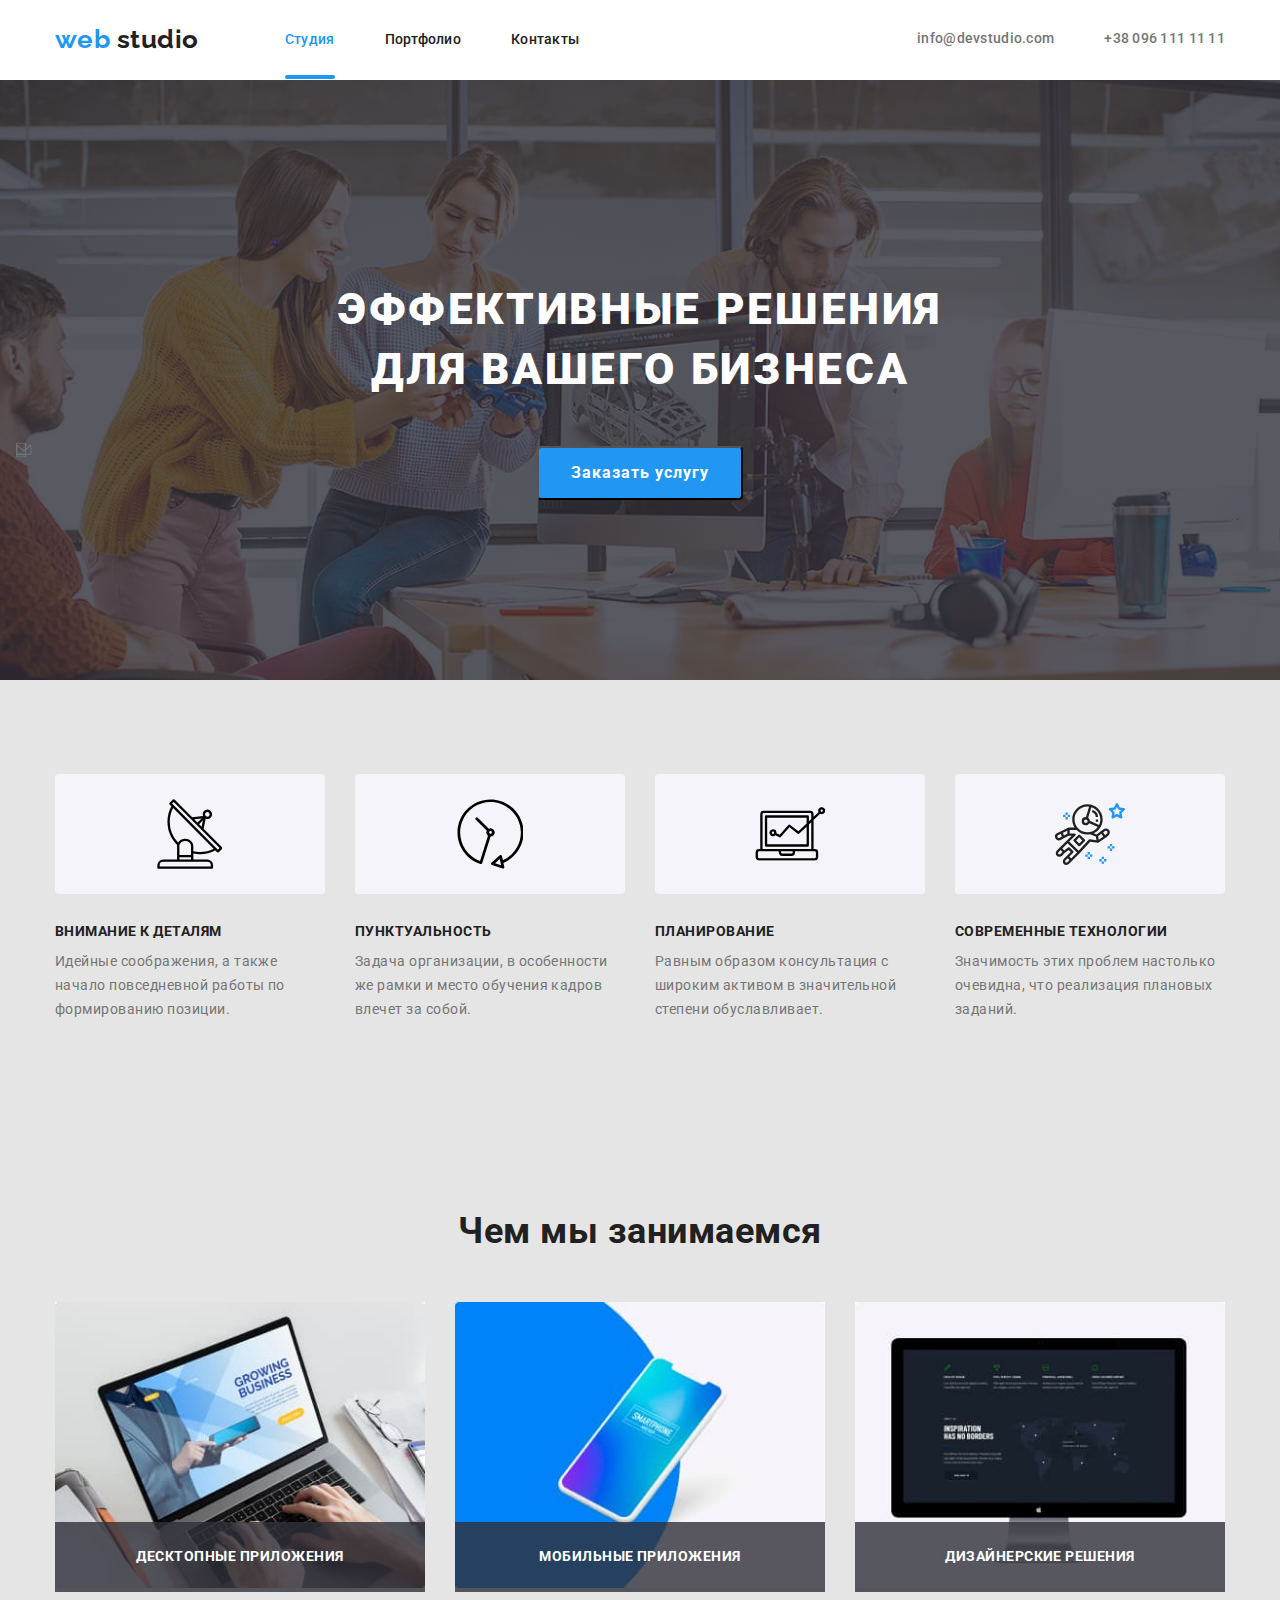
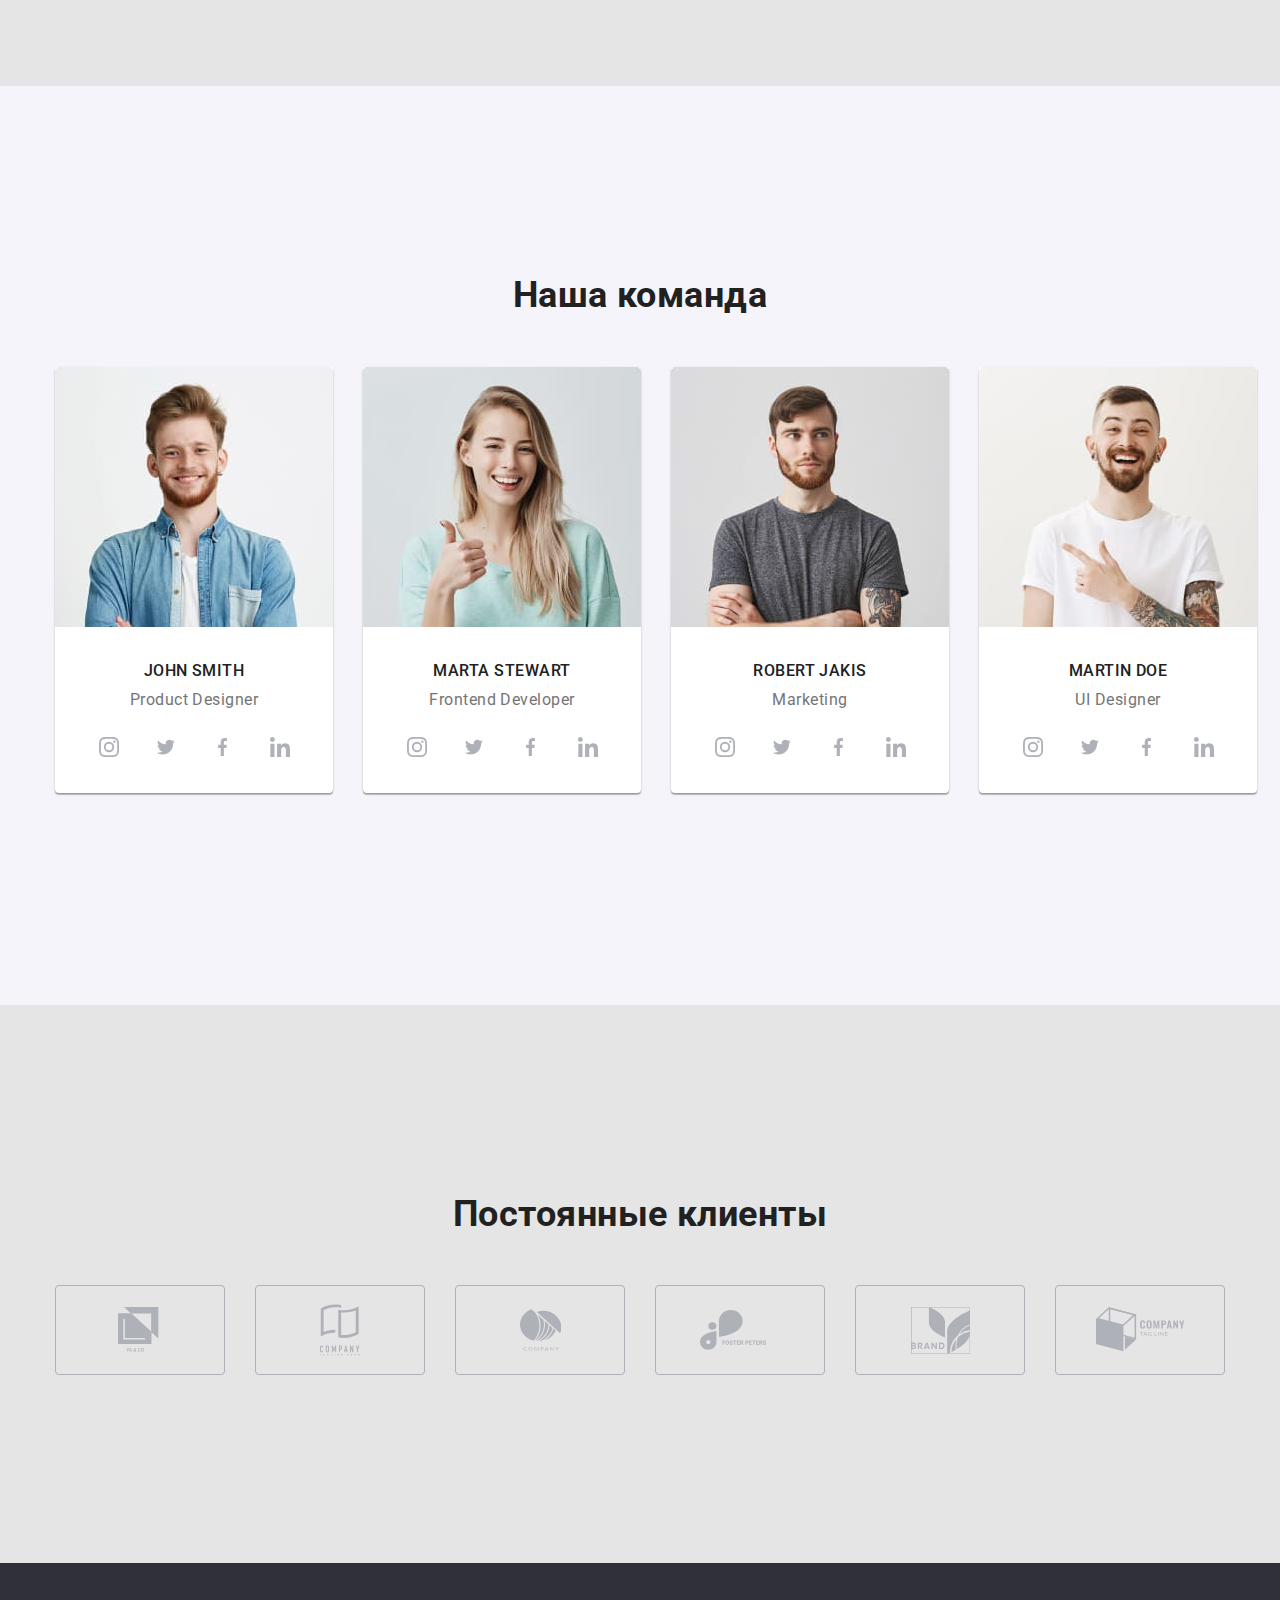
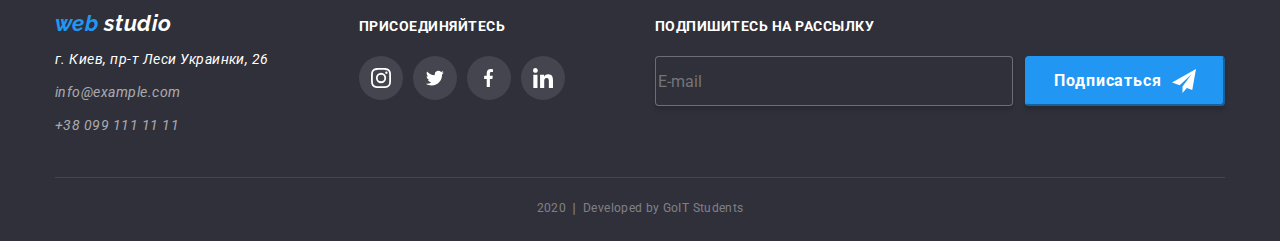
<file: index.html>
<!DOCTYPE html>
<html lang="ru">
  <head>
    <meta charset="UTF-8" />
    <meta name="viewport" content="width=device-width, initial-scale=1.0" />
    <title>Document</title>
    <link
      href="https://fonts.googleapis.com/css2?family=Raleway:wght@700&family=Roboto:wght@400;500;700;900&display=swap"
      rel="stylesheet"
    />
    <link
      rel="stylesheet"
      href="https://cdnjs.cloudflare.com/ajax/libs/modern-normalize/0.6.0/modern-normalize.min.css"
    />
    <link rel="stylesheet" href="./css/styles.css" />
  </head>
  <body>
    <header class="page-header">
      <div class="container header-main">
        <a class="logo-nav" href="/">
          <span class="logo-left logo">web</span>
          <span class="logo-riht logo">studio</span></a
        >
        <nav>
          <ul class="header-listf list">
            <li class="item">
              
                <a class="link-navf current" href="./index.html">Студия</a>
              
            
            </li>
            <li class="item">
              <a class="link-navf" href="./portfolio.html">Портфолио</a>
            </li>
            <li class="item"><a class="link-navf" href="">Контакты</a></li>
          </ul>
        </nav>

        <ul class="header-lists list">
          <li class="item">
            <span class="HHH">
              <a class="link-navs" href="">
                <svg class="icon" width="16px" height="11.2px">
                  <use href="./images/symbol-defs1.svg#icon-envelope"></use>
                </svg>
                info@devstudio.com
              </a>
            </span>
          </li>
          <li class="item">
            <span class="HHH"
              ><a class="link-navs" href="">
                <svg class="icon" width="10px" height="14.94px">
                  <use href="./images/symbol-defs1.svg#icon-smartphone"></use>
                </svg>
                +38 096 111 11 11
              </a></span
            >
          </li>
        </ul>
      </div>
    </header>

    <main>
      <section class="hero">
        <h1 class="hero-title">
          эффективные решения<br />
          для вашего бизнеса
        </h1>
        
<button class="hero-button" data-modal-open>Заказать услугу</button>
        
      </section>

      <section class="section">
        <div class="container">
          <h2 class="section-title hidden">Преимущества</h2>
          <ul class="list advantages">
            <li class="item">
              <div class="img-small">
                <svg width="65.32px" height="70px">
                  <use href="./images/symbol-defs1.svg#icon-antena"></use>
                </svg>
              </div>
              <h3 class="section-titles">Внимание к деталям</h3>
              <p class="section-text">
                Идейные соображения, а также начало повседневной работы по
                формированию позиции.
              </p>
            </li>

            <li class="item">
              <div class="img-small">
                <svg width="66.96px" height="70px">
                  <use href="./images/symbol-defs1.svg#icon-clock"></use>
                </svg>
              </div>
              <h3 class="section-titles">Пунктуальность</h3>
              <p class="section-text">
                Задача организации, в особенности же рамки и место обучения
                кадров влечет за собой.
              </p>
            </li>
            <li class="item">
              <div class="img-small">
                <svg width="70px" height="53.69px">
                  <use href="./images/symbol-defs1.svg#icon-comp"></use>
                </svg>
              </div>
              <h3 class="section-titles">Планирование</h3>
              <p class="section-text">
                Равным образом консультация с широким активом в значительной
                степени обуславливает.
              </p>
            </li>
            <li class="item">
              <div class="img-small">
                <svg width="70px" height="70px">
                  <use href="./images/symbol-defs1.svg#icon-astronaut"></use>
                </svg>
              </div>
              <h3 class="section-titles">Современные технологии</h3>
              <p class="section-text">
                Значимость этих проблем настолько очевидна, что реализация
                плановых заданий.
              </p>
            </li>
          </ul>
        </div>
      </section>

      <section class="section">
        <div class="container">
          <h2 class="section-title">Чем мы занимаемся</h2>
          <ul class="list work">
            <li class="item">
              <div class="do">
                <img src="./images/laptop.jpg" alt="" width="370" />
                <a class="link" href="">
                  Десктопные приложения
                </a>
              </div>
            </li>
            <li class="item">
              <div class="do">
                <img src="./images/mobile.jpg" alt="" width="370" />

                <a class="link" href="">Мобильные приложения</a>
              </div>
            </li>
            <li class="item">
              <div class="do">
                <img src="./images/monitor.jpg" alt="" width="370" />
                <a class="link" href="">Дизайнерские решения</a>
              <div >

              </div>
              
            </li>
          </ul>
        </div>
      </section>

      <section class="section comand">
        <div class="container-second">
          <h2 class="comanda-title">
            Наша команда
          </h2>
          <ul class="list list-comanda">
            <div class="link-comanda">
              <li>
                <img class="comand-img" src="./images/Jonn.jpg" alt="" />
                <h3 class="section-titles comand-name">John Smith</h3>
                <p class="section-text comand-text">Product Designer</p>
                <ul class="list social-networks">
                  <li class="item">
                    <a class="social-item" href="">
                      <svg width="20px" height="20px">
                        <use
                          href="./images/symbol-defs1.svg#icon-instagram"
                        ></use>
                      </svg>
                    </a>
                  </li>
                  <li class="item">
                    <a class="social-item" href="">
                      <svg width="20px" height="16.25px">
                        <use
                          href="./images/symbol-defs1.svg#icon-twitter"
                        ></use>
                      </svg>
                    </a>
                  </li>
                  <li class="item">
                    <a class="social-item" href="">
                      <svg width="10px" height="20px">
                        <use
                          href="./images/symbol-defs1.svg#icon-facebook"
                        ></use>
                      </svg>
                    </a>
                  </li>
                  <li class="item">
                    <a class="social-item" href="">
                      <svg width="20px" height="20px">
                        <use
                          href="./images/symbol-defs1.svg#icon-linkedin"
                        ></use>
                      </svg>
                    </a>
                  </li>
                </ul>
              </li>
            </div>
            <div class="link-comanda">
              <li>
                <img class="comand-img" src="./images/Marta.jpg" alt="" />
                <h3 class="section-titles comand-name">Marta Stewart</h3>
                <p class="section-text comand-text">Frontend Developer</p>
                <ul class="list social-networks">
                  <li class="item">
                    <a class="social-item" href="">
                      <svg width="20px" height="20px">
                        <use
                          href="./images/symbol-defs1.svg#icon-instagram"
                        ></use>
                      </svg>
                    </a>
                  </li>
                  <li class="item">
                    <a class="social-item" href="">
                      <svg width="20px" height="16.25px">
                        <use
                          href="./images/symbol-defs1.svg#icon-twitter"
                        ></use>
                      </svg>
                    </a>
                  </li>
                  <li class="item">
                    <a class="social-item" href="">
                      <svg width="10px" height="20px">
                        <use
                          href="./images/symbol-defs1.svg#icon-facebook"
                        ></use>
                      </svg>
                    </a>
                  </li>
                  <li class="item">
                    <a class="social-item" href="">
                      <svg width="20px" height="20px">
                        <use
                          href="./images/symbol-defs1.svg#icon-linkedin"
                        ></use>
                      </svg>
                    </a>
                  </li>
                </ul>
              </li>
            </div>
            <div class="link-comanda">
              <li>
                <img class="comand-img" src="./images/Robert.jpg" alt="" />
                <h3 class="section-titles comand-name">Robert Jakis</h3>
                <p class="section-text comand-text">Marketing</p>
                <ul class="list social-networks">
                  <li class="item">
                    <a class="social-item" href="">
                      <svg width="20px" height="20px">
                        <use
                          href="./images/symbol-defs1.svg#icon-instagram"
                        ></use>
                      </svg>
                    </a>
                  </li>
                  <li class="item">
                    <a class="social-item" href="">
                      <svg width="20px" height="16.25px">
                        <use
                          href="./images/symbol-defs1.svg#icon-twitter"
                        ></use>
                      </svg>
                    </a>
                  </li>
                  <li class="item">
                    <a class="social-item" href="">
                      <svg width="10px" height="20px">
                        <use
                          href="./images/symbol-defs1.svg#icon-facebook"
                        ></use>
                      </svg>
                    </a>
                  </li>
                  <li class="item">
                    <a class="social-item" href="">
                      <svg width="20px" height="20px">
                        <use
                          href="./images/symbol-defs1.svg#icon-linkedin"
                        ></use>
                      </svg>
                    </a>
                  </li>
                </ul>
              </li>
            </div>
            <div class="link-comanda">
              <li>
                <img class="comand-img" src="./images/Martin.jpg" alt="" />
                <h3 class="section-titles comand-name">Martin Doe</h3>
                <p class="section-text comand-text">UI Designer</p>
                <ul class="list social-networks">
                  <li class="item">
                    <a class="social-item" href="">
                      <svg width="20px" height="20px">
                        <use
                          href="./images/symbol-defs1.svg#icon-instagram"
                        ></use>
                      </svg>
                    </a>
                  </li>
                  <li class="item">
                    <a class="social-item" href="">
                      <svg width="20px" height="16.25px">
                        <use
                          href="./images/symbol-defs1.svg#icon-twitter"
                        ></use>
                      </svg>
                    </a>
                  </li>
                  <li class="item">
                    <a class="social-item" href="">
                      <svg width="10px" height="20px">
                        <use
                          href="./images/symbol-defs1.svg#icon-facebook"
                        ></use>
                      </svg>
                    </a>
                  </li>
                  <li class="item">
                    <a class="social-item" href="">
                      <svg width="20px" height="20px">
                        <use
                          href="./images/symbol-defs1.svg#icon-linkedin"
                        ></use>
                      </svg>
                    </a>
                  </li>
                </ul>
              </li>
            </div>
          </ul>
        </div>
      </section>

      <section class="section">
        <div class="container-second">
          <h2 class="section-title">Постоянные клиенты</h2>
          <ul class="list client">
            <li class="item">
              
                <a class="client-logo" href=""
                  ><svg width="44.27px" height="49.23px">
                    <use href="./images/symbol-defs1.svg#icon-logo1"></use>
                  </svg>
                </a>
              
            </li>
            <li class="item">
              
                <a class="client-logo" href=""
                  ><svg width="40px" height="52px">
                    <use href="./images/symbol-defs1.svg#icon-logo2"></use>
                  </svg>
                </a>
              
            </li>
            <li class="item">
              
                <a class="client-logo" href=""
                  ><svg width="41px" height="42.6px">
                    <use href="./images/symbol-defs1.svg#icon-logo3"></use>
                  </svg>
                </a>
              
            </li>
            <li class="item">
              
                <a class="client-logo" href=""
                  ><svg width="79.66px" height="42.02px">
                    <use href="./images/symbol-defs1.svg#icon-logo4"></use>
                  </svg>
                </a>
              
            </li>
            <li class="item">
              
                <a class="client-logo" href=""
                  ><svg width="59px" height="47px">
                    <use href="./images/symbol-defs1.svg#icon-logo5"></use>
                  </svg>
                </a>
              
            </li>
            <li class="item">
              
                <a class="client-logo" href=""
                  ><svg width="88.48px" height="45.44px">
                    <use href="./images/symbol-defs1.svg#icon-logo6"></use>
                  </svg>
                </a>
              
            </li>
          </ul>
        </div>
      </section>

      
    </main>
    <footer>
      <div class="container">
        <div class="footer-main">
          <div class="footer-left">
            <address class="footer-address">
              
              <a class="logo-footer" href="/">
                <span class="logo-left logo">web</span>
                <span class="logo-rihts logo">studio</span></a
              >
              <p class="footer-text">г. Киев, пр-т Леси Украинки, 26</p>

              <a class="footer-link footer-text" href="">info@example.com</a>

              <a class="footer-link" href="">+38 099 111 11 11</a>
            </address>
          </div>
          <div class="footer-center">
            <b class="action">Присоединяйтесь</b>
            <ul class="list social-networksf">
              <li class="item">
                <a class="footer-icon" href="">
                  <svg width="20px" height="20px">
                    <use href="./images/symbol-defs1.svg#icon-instagram"></use>
                  </svg>
                </a>
              </li>
              <li class="item">
                <a class="footer-icon" href="">
                  <svg width="20px" height="16.25px">
                    <use href="./images/symbol-defs1.svg#icon-twitter"></use>
                  </svg>
                </a>
              </li>
              <li class="item">
                <a class="footer-icon" href="">
                  <svg width="10px" height="20px">
                    <use href="./images/symbol-defs1.svg#icon-facebook"></use>
                  </svg>
                </a>
              </li>
              <li class="item">
                <a class="footer-icon" href="">
                  <svg width="20px" height="20px">
                    <use href="./images/symbol-defs1.svg#icon-linkedin"></use>
                  </svg>
                </a>
              </li>
            </ul>
          </div>
          <div class="footer-riht">
            <b class="action">Подпишитесь на рассылку</b>
            <div class="footer-form"> 
              <input class="footer-form-input" type="email" name="email" id="email" placeholder="E-mail">
              <button class="footer-form-button" type="submit">
                <span class="footer-form-text">Подписаться</span>
                <svg class="footer-form-img" width="24px" height="24px">
                  <use href="./images/symbol-defs1.svg#icon-plan"></use>
                </svg>
                </button>
              

            </div>
          </div>
        </div>

        <p class="end">2020 &#10072; Developed by GoIT Students</p>
      </div>
    </footer>

    <div class="backdrop is-hidden" data-modal>
      
      <div class="modal">
        <button class="m-button" data-modal-close>
          <svg width="11px" height="11px">
            <use href="./images/symbol-defs1.svg#icon-Vector"></use>
          </svg>
        </button>
<h2 class="modal-paragraph">Оставьте свои данные, мы вам перезвоним</h3>
        <form class="form">
          
          <div class="form-field">
            
            <input class="form-input" type="text" name="name" id="name" placeholder=" ">
            <label for="name" class="form-label">Имя</label>
            <svg width="13px" height="13px" class="icon">
              <use href="./images/symbol-defs1.svg#icon-Vector-man"></use>
            </svg>
          </div>
          
<div class="form-field">
  
  <input class="form-input" type="tel" name="tel" id="tel" placeholder=" ">
  <label for="tel" class="form-label">Телефое</label>
  <svg width="13px" height="13px" class="icon">
    <use href="./images/symbol-defs1.svg#icon-Vector-tel"></use>
  </svg>
</div>
          
<div class="form-field">
  
  <input class="form-input" type="email" name="mail" id="mail" placeholder=" ">
  <label for="mail" class="form-label">Почта</label>
  <svg width="13px" height="13px" class="icon">
    <use href="./images/symbol-defs1.svg#icon-Vector-mail"></use>
  </svg>
</div>


<div class="form-field">
  
  <textarea class="form-texterea" name="comment" id="comment" cols="30" rows="10" class="form-texterea" placeholder=" "></textarea>
  <label for="comment" class="form-label-texterea">Комментарий</label>
</div>

<div class="form-field">
  <input class="form-input-checkbox hidden" type="checkbox" name="mail" id="checkbox">
  
  <label for="checkbox" class="form-label-checkbox">Соглашаюсь с рассылкой и принимаю <a class="form-checkbox-link" href=""> Условия договора
  </a></label>
</div>

          

          <button class="form-button" type="submit">Отправить</button>


        </form>
        

      </div>
    
    
    </div>
    <script src="./js/modal.js"></script>
  </body>
</html>
</file>
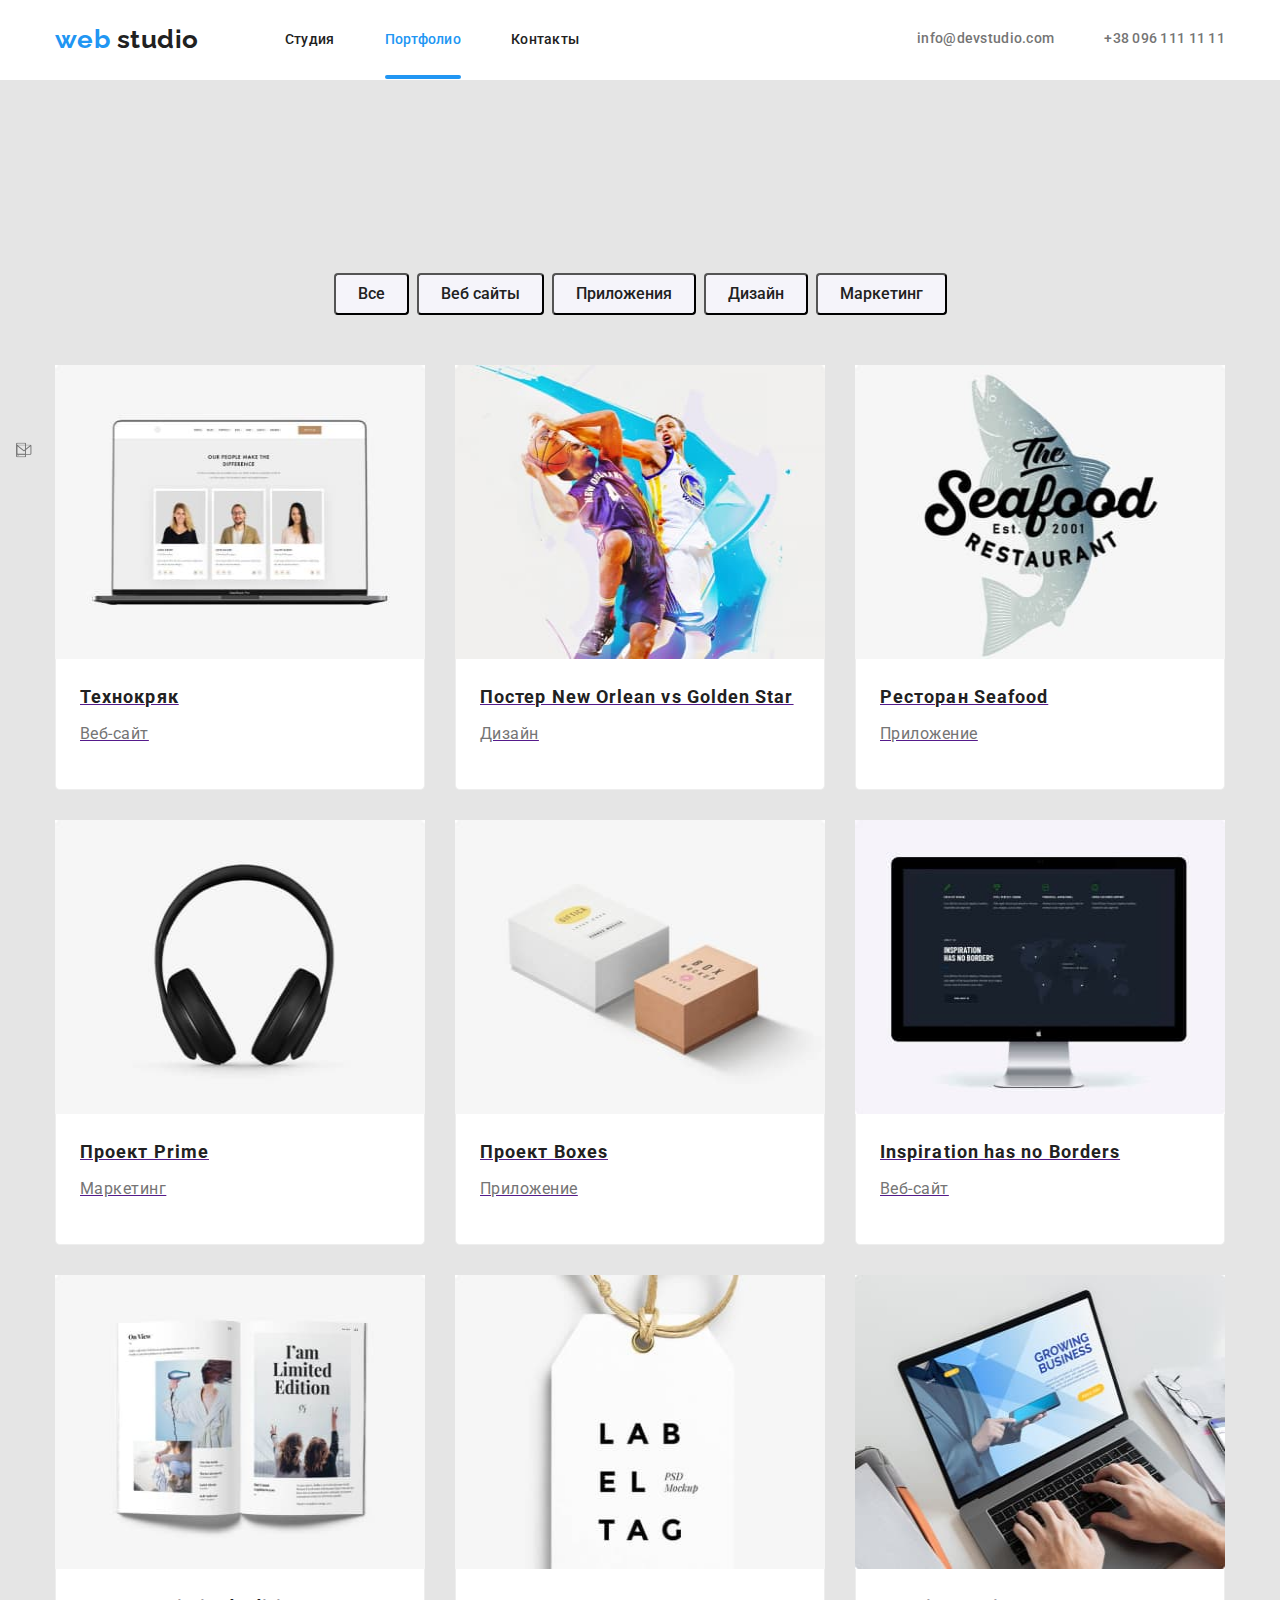
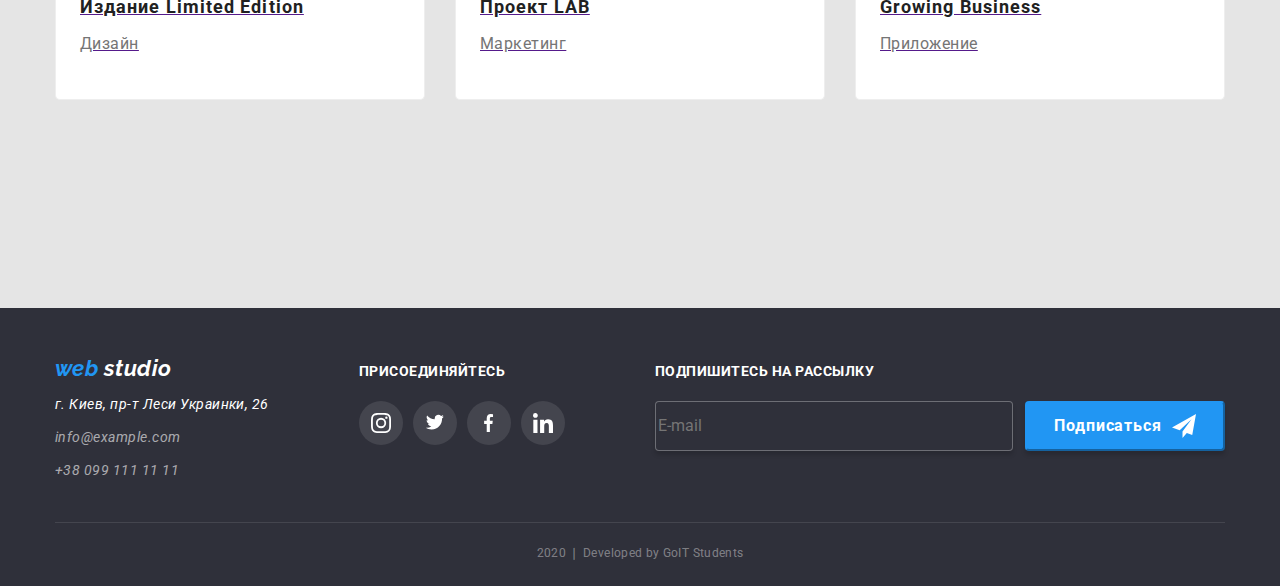
<file: portfolio.html>
<!DOCTYPE html>
<html lang="ru">
  <head>
    <meta charset="UTF-8" />
    <meta name="viewport" content="width=device-width, initial-scale=1.0" />
    <title>Document</title>
    <link
      href="https://fonts.googleapis.com/css2?family=Raleway:wght@700&family=Roboto:wght@400;500;700;900&display=swap"
      rel="stylesheet"
    />
    <link
      rel="stylesheet"
      href="https://cdnjs.cloudflare.com/ajax/libs/modern-normalize/0.6.0/modern-normalize.min.css"
    />
    <link rel="stylesheet" href="./css/styles.css" />
  </head>

  <body>
    <header class="page-header">
      <div class="container header-main">
        <a class="logo-nav" href="/">
          <span class="logo-left logo">web</span>
          <span class="logo-riht logo">studio</span></a>
        <nav>
          <ul class="header-listf list">
            <li class="item">
              <a class="link-navf" href="./index.html">Студия</a>
            </li>
            <li class="item">
              <a class="link-navf current" href="./portfolio.html">Портфолио</a>
            </li>
            <li class="item"><a class="link-navf" href="">Контакты</a></li>
          </ul>
        </nav>
      
        <ul class="header-lists list">
          <li class="item">
            <span class="HHH">
              <a class="link-navs" href="">
                <svg class="icon" width="16px" height="11.2px">
                  <use href="./images/symbol-defs1.svg#icon-envelope"></use>
                </svg>
                info@devstudio.com
              </a>
            </span>
          </li>
          <li class="item">
            <span class="HHH"><a class="link-navs" href="">
                <svg class="link-navs icon" width="10px" height="14.94px">
                  <use href="./images/symbol-defs1.svg#icon-smartphone"></use>
                </svg>
                +38 096 111 11 11
              </a></span>
          </li>
        </ul>
      </div>
    </header>

    <main>
      <section class="section-portfolio">
        <h1 class="section-start hidden">Примеры работ</h1>
        <div class="main-section">
          <div class="container">
            <ul class="list list-button">
              <li class="item">
                <button type="button" class="button">
                  Все
                </button>
              </li>
              <li class="item">
                <button type="button" class="button">Веб сайты</button>
              </li>
              <li class="item">
                <button type="button" class="button">Приложения</button>
              </li>
              <li class="item">
                <button type="button" class="button">Дизайн</button>
              </li>
              <li class="item">
                <button type="button" class="button">Маркетинг</button>
              </li>
            </ul>
          </div>
          <div class="container">
            <ul class="list list-main">
              <li class="item">
                <div class="cards">
                <a class="link-portfolio" href="">
                  <div class="cards-ovarlay">
                    <img class="main-img" src="./images/технокряк.jpg" alt="" width="370" height="294" />
                    <p class="section-textps">
                      Технокряк это современная площадка распространения
                      коронавируса. Компании используют эту платформу для
                      цифрового шпионажа и атак на защищённые сервера конкурентов.
                    </p>
                  </div>
                 
                  <div class="sections">
                    <h2 class="section-titlep">Технокряк</h2>
                    <p class="section-textp">Веб-сайт</p>
                  </div>
                  </div>
                  
                </a>
              </li>
              <li class="item">
                <div class="cards">
                <a href="">
                  <div class="cards-ovarlay"> <img class="main-img" src="./images/poster.jpg" alt="" width="370" height="294" />
                  <p class="section-textps">
                    Технокряк это современная площадка распространения
                    коронавируса. Компании используют эту платформу для
                    цифрового шпионажа и атак на защищённые сервера конкурентов.
                  </p> </div>
                  
                  <div class="sections">
                    <h2 class="section-titlep">
                      Постер New Orlean vs Golden Star
                    </h2>
                    <p class="section-textp">Дизайн</p>
                  </div>
                  </div>
                  
                </a>
              </li>
              <li class="item">
                <div class="cards">
                <a href="">
                  <div class="cards-ovarlay">
                    <img class="main-img" src="./images/seafood.jpg" alt="" width="370" height="294" />
                    <p class="section-textps">
                      Технокряк это современная площадка распространения
                      коронавируса. Компании используют эту платформу для
                      цифрового шпионажа и атак на защищённые сервера конкурентов.
                    </p>
                  </div>
                  
                  <div class="sections">
                    <h2 class="section-titlep">Ресторан Seafood</h2>
                    <p class="section-textp">Приложение</p>
                  </div>
                  </div>

                  
                </a>
              </li>
              <li class="item">
                <div class="cards">
                <a href="">
                  <div class="cards-ovarlay">
                    <img class="main-img" src="./images/наушники.jpg" alt="" width="370" height="294" />
                    <p class="section-textps">
                      Технокряк это современная площадка распространения
                      коронавируса. Компании используют эту платформу для
                      цифрового шпионажа и атак на защищённые сервера конкурентов.
                    </p>

                  </div>
                  
                  <div class="sections">
                    <h2 class="section-titlep">Проект Prime</h2>
                    <p class="section-textp">Маркетинг</p>
                  </div>
                  </div>

                  
                </a>
              </li>
              
              <li class="item">
                <div class="cards">
                <a href="">
                  <div class="cards-ovarlay">
                    <img class="main-img" src="./images/ящик.jpg" alt="" width="370" height="294" />
                    <p class="section-textps">
                      Технокряк это современная площадка распространения
                      коронавируса. Компании используют эту платформу для
                      цифрового шпионажа и атак на защищённые сервера конкурентов.
                    </p>
                  </div>
                  
                  <div class="sections">
                    <h2 class="section-titlep">Проект Boxes</h2>
                    <p class="section-textp">Приложение</p>
                  </div>
                  </div>

                  
                </a>
              </li>
              <li class="item">
                <div class="cards">
                <a href="">
                  <div class="cards-ovarlay"> 
                    <img class="main-img" src="./images/monitor.jpg" alt="" width="370" height="294" />
                    <p class="section-textps">
                      Технокряк это современная площадка распространения
                      коронавируса. Компании используют эту платформу для
                      цифрового шпионажа и атак на защищённые сервера конкурентов.
                    </p>

                  </div>
                  
                  <div class="sections">
                    <h2 class="section-titlep">Inspiration has no Borders</h2>
                    <p class="section-textp">Веб-сайт</p>
                  </div>
                  </div>

                  
                </a>
              </li>
              
              <li class="item">
                <div class="cards">
                <a href="">
                  <div class="cards-ovarlay">
                    <img class="main-img" src="./images/журнал.jpg" alt="" width="370" height="294" />
                    <p class="section-textps">
                      Технокряк это современная площадка распространения
                      коронавируса. Компании используют эту платформу для
                      цифрового шпионажа и атак на защищённые сервера конкурентов.
                    </p>

                  </div>
                  
                  <div class="sections">
                    <h2 class="section-titlep">Издание Limited Edition</h2>
                    <p class="section-textp">Дизайн</p>
                  </div>
                  </div>

                  
                </a>
              </li>
              
              <li class="item">
                <div class="cards">
                <a href="">
                  <div class="cards-ovarlay">
                    <img class="main-img" src="./images/бирка.jpg" alt="" width="370" height="294" />
                    <p class="section-textps">
                      Технокряк это современная площадка распространения
                      коронавируса. Компании используют эту платформу для
                      цифрового шпионажа и атак на защищённые сервера конкурентов.
                    </p>

                  </div>
                  
                  <div class="sections">
                    <h2 class="section-titlep">Проект LAB</h2>
                    <p class="section-textp">Маркетинг</p>
                  </div>
                  </div>

                                </a>
              </li>
              <li class="item">
                <div class="cards">
                <a href="">
                  <div class="cards-ovarlay">
                    <img class="main-img" src="./images/laptop.jpg" alt="" width="370" height="294" />
                    <p class="section-textps">
                      Технокряк это современная площадка распространения
                      коронавируса. Компании используют эту платформу для
                      цифрового шпионажа и атак на защищённые сервера конкурентов.
                    </p>
                  </div>
                  
                  <div class="sections">
                    <h2 class="section-titlep">Growing Business</h2>
                    <p class="section-textp">Приложение</p>
                  </div>
                  </div>

                  
                </a>
              </li>
            </ul>
          </div>
        </div>
      </section>
    </main>
    <footer>
      <div class="container">
        <div class="footer-main">
          <div class="footer-left">
            <address class="footer-address">
      
              <a class="logo-footer" href="/">
                <span class="logo-left logo">web</span>
                <span class="logo-rihts logo">studio</span></a>
              <p class="footer-text">г. Киев, пр-т Леси Украинки, 26</p>
      
              <a class="footer-link footer-text" href="">info@example.com</a>
      
              <a class="footer-link" href="">+38 099 111 11 11</a>
            </address>
          </div>
          <div class="footer-center">
            <b class="action">Присоединяйтесь</b>
            <ul class="list social-networksf">
              <li class="item">
                <a class="footer-icon" href="">
                  <svg width="20px" height="20px">
                    <use href="./images/symbol-defs1.svg#icon-instagram"></use>
                  </svg>
                </a>
              </li>
              <li class="item">
                <a class="footer-icon" href="">
                  <svg width="20px" height="16.25px">
                    <use href="./images/symbol-defs1.svg#icon-twitter"></use>
                  </svg>
                </a>
              </li>
              <li class="item">
                <a class="footer-icon" href="">
                  <svg width="10px" height="20px">
                    <use href="./images/symbol-defs1.svg#icon-facebook"></use>
                  </svg>
                </a>
              </li>
              <li class="item">
                <a class="footer-icon" href="">
                  <svg width="20px" height="20px">
                    <use href="./images/symbol-defs1.svg#icon-linkedin"></use>
                  </svg>
                </a>
              </li>
            </ul>
          </div>
          <div class="footer-riht">
            <b class="action">Подпишитесь на рассылку</b>
            <div class="footer-form">
              <input class="footer-form-input" type="email" name="mail" id="mail" placeholder="E-mail">
              <button class="footer-form-button" type="submit">
                <span class="footer-form-text">Подписаться</span>
                <svg class="footer-form-img" width="24px" height="24px">
                  <use href="./images/symbol-defs1.svg#icon-plan"></use>
                </svg>
              </button>
      
      
            </div>
          </div>
        </div>
      
        <p class="end">2020 &#10072; Developed by GoIT Students</p>
      </div>
    </footer>
  </body>
</html>
</file>
<file: css/styles.css>
.list {
  padding: 0;
  margin: 0;
  list-style: none;
}
body {
  font-family: Roboto, sans-serif;
  letter-spacing: 0.03em;
}
.container {
  width: 1200px;

  padding-left: 15px;
  padding-right: 15px;
  margin: auto;
}
.container-second {
  width: 1200px;
  padding-top: 94px;
  padding-bottom: 94px;
  padding-left: 15px;
  padding-right: 15px;
  margin: auto;
}
.link-comanda {
  margin-bottom: 24px;
  background: #ffffff;
  box-shadow: 0px 2px 1px rgba(0, 0, 0, 0.2), 0px 1px 1px rgba(0, 0, 0, 0.14),
    0px 1px 3px rgba(0, 0, 0, 0.12);
  border-radius: 4px;
}

.logo-left {
  color: #2196f3;
}
.logo-riht {
  color: #212121;
}
.link-navf:hover,
.link-navf:focus {
  color: #2196f3;
}

.link-navf:active {
  color: #2196f3;
}

.link-navf.current {
  color: #2196f3;
}

.link-navf {
  position: relative;
  padding-top: 32px;
  padding-bottom: 32px;
  color: #212121;
  font-weight: 500;
  font-size: 14px;
  line-height: 1.14;
  letter-spacing: 0.02em;
  text-decoration: none;
  transition: color 250ms cubic-bezier(0.4, 0, 0.2, 1);
}

.link-navf::after {
  content: '';
  position: absolute;
  bottom: 0;
  display: block;
  width: 100%;
  height: 4px;
  background: #2196f3;
  border-radius: 2px;

  opacity: 0;
}

.link-navf.current::after {
  opacity: 1;
  color: #2196f3;
}

.header-listf .item:not(:last-child) {
  margin-right: 50px;
}

.header-lists .item:not(:last-child) {
  margin-right: 30px;
}

.link-navs .icon {
  margin-right: 10px;
  fill: #757575;

  transition: fill 250ms cubic-bezier(0.4, 0, 0.2, 1);
}

.HHH:hover a {
  color: #2196f3;
}
.HHH:hover svg {
  fill: #2196f3;
}

.link-navs {
  display: flex;
  align-items: center;

  margin: 0px;
  color: #757575;
  font-weight: 500;
  font-size: 14px;
  line-height: 1.14;
  letter-spacing: 0.02em;
  text-decoration: none;

  transition: color 250ms cubic-bezier(0.4, 0, 0.2, 1);
}
.header-listf {
  display: flex;
  margin-left: 86px;
}

.header-lists {
  display: flex;
  margin-left: auto;
  align-items: center;
}

.header-main {
  display: flex;
  align-items: center;
  padding-top: 24px;
  padding-bottom: 25px;
}
.header-main .item:not(:last-child) {
  margin-right: 50px;
}

.page-header {
  background-color: #ffffff;
}
.hero {
  height: 600px;
  max-width: 1600px;
  background-image: linear-gradient(
      to right,
      rgba(47, 48, 58, 0.8),
      rgba(47, 48, 58, 0.8)
    ),
    url(../images/Heroimg.jpg);
  background-size: cover;
  background-position: center;
  background-repeat: no-repeat;
  margin-left: auto;
  margin-right: auto;
  padding-top: 200px;
  padding-bottom: 200px;
  text-align: center;
}

.hero-title {
  margin-top: 0;
  margin-bottom: 46px;

  color: #ffffff;
  font-weight: 900;
  font-size: 44px;
  line-height: 1.36;
  text-align: center;
  letter-spacing: 0.06em;
  text-transform: uppercase;
}
.hero-button {
  display: inline-block;

  padding: 10px 32px;
  color: #ffffff;

  background-color: #2196f3;
  font-weight: bold;
  font-size: 16px;
  line-height: 1.87;
  text-align: center;
  letter-spacing: 0.06em;
  text-decoration: none;
  border-radius: 4px;
}

.hidden {
  position: absolute;
  clip: rect(0 0 0 0);
  width: 1px;
  height: 1px;
  margin: -1px;
}

.section {
  padding-top: 94px;
  padding-bottom: 94px;
  background-color: #e5e5e5;
}
.section-portfolio {
  padding-top: 99px;
  padding-bottom: 114px;
  background-color: #e5e5e5;
}
.section-title {
  margin-top: 0;
  margin-bottom: 50px;
  color: #212121;
  font-weight: bold;
  font-size: 36px;
  line-height: 1.17;
  text-align: center;
}
.advantages {
  display: flex;
  align-items: center;
}

.advantages .item:not(:last-child) {
  margin-right: 30px;
}
.img-small {
  display: flex;
  width: 270px;
  height: 120px;
  border-radius: 4px;
  background-color: #f5f4fa;
  justify-content: center;
  align-items: center;
}

.work {
  display: flex;
  align-items: center;
}
.work .item:not(:last-child) {
  margin-right: 30px;
}

.comand {
  background-color: #f5f4fa;
}
.list-comanda {
  display: flex;
  align-items: center;
}
.list-comanda .link-comanda:not(:last-child) {
  margin-right: 30px;
}

.section-text {
  margin-top: 10px;
  margin-bottom: 0;

  color: #757575;
  font-weight: normal;
  font-size: 14px;
  line-height: 1.71;
}
.section-titles {
  margin-top: 30px;
  margin-bottom: 0;

  color: #212121;
  font-weight: bold;
  font-size: 14px;
  line-height: 1.14;
  text-transform: uppercase;
}
.comanda-title {
  margin-top: 0;
  margin-bottom: 50px;

  color: #212121;
  font-weight: bold;
  font-size: 36px;
  line-height: 1.17;
  text-align: center;
}
.comand-name {
  margin-top: 0px;
  margin-bottom: 10px;
  font-weight: 500;
  font-size: 16px;
  line-height: 1.19;
  text-align: center;
}
.comand-img {
  margin-bottom: 30px;
}
.comand-text {
  margin-top: 0px;
  margin-bottom: 16px;
  font-weight: normal;
  font-size: 16px;
  line-height: 1.19;
  text-align: center;
}
.social-networks {
  padding-left: 32px;
  padding-right: 31px;
  padding-bottom: 24px;
}

.social-networks {
  display: flex;
  align-items: center;
  justify-content: space-between;
}
.social-networks .item:not(:last-child) {
  margin-right: 10px;
}

.social-item {
  display: flex;
  width: 44px;
  height: 44px;
  align-items: center;
  justify-content: center;
  border-radius: 50%;
  fill: #afb1b8;

  transition: fill 250ms cubic-bezier(0.4, 0, 0.2, 1),
    background-color 250ms cubic-bezier(0.4, 0, 0.2, 1);
}

.social-item:hover,
.social-item:focus {
  background-color: #2196f3;
  fill: #ffffff;
}

.client {
  display: flex;
  align-items: center;
}
.client .item:not(:last-child) {
  margin-right: 30px;
}

.client-logo {
  display: flex;
  width: 170px;
  height: 90px;
  border: 1px solid #afb1b8;

  border-radius: 4px;
  background-color: #e5e5e5;
  justify-content: center;
  align-items: center;
  fill: #afb1b8;

  transition: border 250ms cubic-bezier(0.4, 0, 0.2, 1),
    fill 250ms cubic-bezier(0.4, 0, 0.2, 1);
}

.client-logo:hover,
.client-logo:focus {
  border: solid #2196f3;
  fill: #2196f3;
}

.link {
  display: flex;
  width: 370px;
  height: 70px;
  position: absolute;
  bottom: 0;
  left: 0;
  align-items: center;
  justify-content: center;

  color: #ffffff;
  background-color: rgba(47, 48, 58, 0.8);
  font-weight: bold;
  font-size: 14px;
  line-height: 1.14;

  text-transform: uppercase;
  text-decoration: none;

  transition: color 250ms cubic-bezier(0.4, 0, 0.2, 1);
}

.do {
  position: relative;
}

.link:hover,
.link:focus {
  color: #2196f3;
}

footer {
  color: #ffffff;
  background-color: #2f303a;
}

.logo-rihts {
  color: #ffffff;
}
.footer-link {
  color: rgba(255, 255, 255, 0.6);
  text-decoration: none;
}

.logo {
  font-family: Raleway, sans-serif;
}
.logo-nav {
  font-weight: bold;
  font-size: 26px;
  line-height: 1.19;
  text-decoration: none;
}
.footer-address {
  font-weight: normal;
  font-size: 14px;
  line-height: 24px;
}
.footer-text {
  display: block;
  margin-top: 0px;
  margin-bottom: 9px;
}
.logo-footer {
  display: inline-block;
  margin-bottom: 10px;
  font-weight: bold;
  font-size: 22px;
  line-height: 1.18;
  text-decoration: none;
}
.footer-main {
  display: flex;
  align-items: flex-start;
}
.footer-main {
  padding-top: 48px;
  padding-bottom: 28px;
  align-items: baseline;
  justify-content: space-between;
}

.footer-icon {
  display: flex;
  width: 44px;
  height: 44px;
  align-items: center;
  justify-content: center;
  border-radius: 50%;
  background: rgba(255, 255, 255, 0.1);
  fill: #ffffff;

  transition: background-color 250ms cubic-bezier(0.4, 0, 0.2, 1);
}

.footer-icon:hover,
.footer-icon:focus {
  background-color: #2196f3;
}

.social-networksf {
  display: flex;
  align-items: center;
  justify-content: space-between;
}

.social-networksf .item:not(:last-child) {
  margin-right: 10px;
}

.footer-form {
  display: flex;
  align-items: center;
  justify-content: space-between;
}

.footer-form-input {
  margin-right: 12px;
  width: 358px;
  height: 50px;

  background: #2f303a;

  border: 1px solid rgba(255, 255, 255, 0.3);

  box-shadow: 0px 4px 4px rgba(0, 0, 0, 0.15);
  border-radius: 4px;
  outline: none;
}

.footer-form-button {
  display: flex;
  align-items: center;
  justify-content: center;

  width: 200px;
  height: 50px;

  font-style: normal;
  font-weight: bold;
  font-size: 16px;
  line-height: 1.87;

  text-align: center;
  letter-spacing: 0.06em;

  color: #ffffff;

  background: #2196f3;
  box-shadow: 0px 4px 4px rgba(0, 0, 0, 0.15);
  border-radius: 4px;
  border-color: #2196f3;
}

.footer-form-text {
  margin-right: 10px;
}

.footer-form-img {
  fill: #ffffff;
}

.action {
  display: inline-block;
  margin-bottom: 21px;
  font-weight: bold;
  font-size: 14px;
  line-height: 1.14;
  text-transform: uppercase;
}
.end {
  margin-bottom: 0px;
  padding-top: 18px;
  padding-bottom: 21px;
  border-top: 1px solid rgba(255, 255, 255, 0.1);
  font-family: Roboto;
  font-style: normal;
  font-weight: normal;
  font-size: 12px;
  line-height: 2;

  text-align: center;
  letter-spacing: 0.03em;

  color: rgba(255, 255, 255, 0.4);
}

.main-section {
  padding-top: 94px;
  padding-bottom: 94px;
}
.button {
  display: inline-block;
  padding: 6px 22px;
  border-radius: 4px;

  color: #212121;
  background-color: #f5f4fa;
  font-style: normal;
  font-weight: 500;
  font-size: 16px;
  line-height: 1.62;
  text-align: center;

  transition: color 250ms cubic-bezier(0.4, 0, 0.2, 1),
    background-color 250ms cubic-bezier(0.4, 0, 0.2, 1);
}

.button:hover,
.button:focus {
  color: #ffffff;
  background-color: #2196f3;
}

.list-button {
  display: flex;
  align-items: center;
  justify-content: center;

  margin-bottom: 50px;
}

.list-button .item:not(:last-child) {
  margin-right: 8px;
}

.section-start {
  margin-top: 0px;
  margin-bottom: 0px;
}
.list-main .item {
  width: 370px;
  margin-right: 30px;
  margin-bottom: 30px;
}
.list-main .item:nth-child(3n) {
  margin-right: 0px;
}
.list-main .item:nth-last-child(-n + 3) {
  margin-bottom: 0px;
}
.list-main {
  display: flex;
  flex-wrap: wrap;
}

.main-img {
  display: block;
}

.section-titlep {
  margin-top: 0px;
  margin-bottom: 4px;

  color: #212121;
  font-weight: bold;
  font-size: 18px;
  line-height: 2;
  letter-spacing: 0.06em;
}
.section-textp {
  margin-top: 0px;
  margin-bottom: 0px;

  padding-bottom: 20px;

  color: #757575;
  font-weight: normal;
  font-size: 16px;
  line-height: 1.87;
}

.cards-ovarlay {
  position: relative;
  overflow: hidden;
}

.section-textps {
  position: absolute;
  opacity: 0;

  top: 0;
  left: 0;
  width: 100%;
  height: 100%;
  margin-top: 0px;
  margin-bottom: 0px;
  padding: 63px 24px;

  color: #ffffff;
  background-color: rgba(33, 150, 243, 0.9);
  font-weight: normal;
  font-size: 18px;
  line-height: 1.56;
  transform: translateY(100%);
  transition: opacity 250ms cubic-bezier(0.4, 0, 0.2, 1),
    transform 250ms cubic-bezier(0.4, 0, 0.2, 1);
}
.sections {
  padding: 20px 24px;

  background: #ffffff;
  border-left: 1px solid #eeeeee;
  border-right: 1px solid #eeeeee;
  border-bottom: 1px solid #eeeeee;

  box-sizing: border-box;
  border-bottom-right-radius: 5px;
  border-bottom-left-radius: 5px;
}
.cards {
  width: 370px;
  border-top-right-radius: 5px;
  border-top-left-radius: 5px;
}

.cards:hover,
.cards:focus {
  box-shadow: 1px 4px 6px rgba(0, 0, 0, 0.16), 0px 4px 4px rgba(0, 0, 0, 0.06),
    0px 1px 1px rgba(0, 0, 0, 0.12);
}

.cards:hover .section-textps {
  opacity: 1;
  transform: translateY(0px);
}

.backdrop {
  position: fixed;
  top: 0;
  left: 0;

  width: 100%;
  height: 100%;
  background-color: rgba(0, 0, 0, 0.2);
  opacity: 1;
  transition: opacity 250ms cubic-bezier(0.4, 0, 0.2, 1);
}

.backdrop.is-hidden {
  opacity: 0;
  pointer-events: none;
}

.backdrop.is-hidden .modal {
  transform: translate(-50%, -50%) rotate(0) scale(0);
}

.modal {
  position: absolute;
  top: 50%;
  left: 50%;
  transform: translate(-50%, -50%) rotate(360deg) scale(1);
  width: 528px;
  height: 581px;

  transition: transform 250ms cubic-bezier(0.4, 0, 0.2, 1);
  background-color: #ffffff;
  box-shadow: 0px 2px 1px rgba(0, 0, 0, 0.2), 0px 1px 1px rgba(0, 0, 0, 0.14),
    0px 1px 3px rgba(0, 0, 0, 0.12);
  border-radius: 4px;
}

.modal-paragraph {
  font-style: normal;
  font-weight: bold;
  font-size: 20px;
  line-height: 1.15;
  text-align: center;

  color: #212121;

  margin-top: 0;
  margin-bottom: 30px;
  padding: 40px 40px 0px 40px;
}

.m-button {
  position: absolute;
  top: 0;
  right: 0;
  transform: translate(50%, -50%);

  width: 30px;
  height: 30px;

  background: #ffffff;
  box-shadow: 0px 2px 1px rgba(0, 0, 0, 0.2), 0px 1px 1px rgba(0, 0, 0, 0.14),
    0px 1px 3px rgba(0, 0, 0, 0.12);
  border-radius: 50%;
}

.form-field {
  position: relative;
  display: flex;
  margin-left: 40px;
  margin-right: 40px;
}

.form-field:not(:last-child) {
  margin-bottom: 28px;
}

.form-input {
  margin: 0;
  width: 448px;
  height: 40px;
  padding: 12px 18px 12px 42px;

  border: 1px solid rgba(33, 33, 33, 0.2);

  border-radius: 4px;
  outline: none;
}

.form-input:focus {
  border: 1px solid #2196f3;
}

.form-label {
  position: absolute;

  font-style: normal;
  font-weight: normal;
  font-size: 14px;
  line-height: 1.14;
  letter-spacing: 0.01em;
  color: #757575;

  top: 50%;
  left: 42px;
  transform: translateY(-50%);
  transition: transform 250ms cubic-bezier(0.4, 0, 0.2, 1);
}

.icon {
  position: absolute;

  fill: #212121;

  top: 50%;
  left: 16px;
  transform: translateY(-50%);
  transition: transform 250ms cubic-bezier(0.4, 0, 0.2, 1);
}

.form-input:focus + .form-label,
.form-input:not(:placeholder-shown) + .form-label {
  color: #2196f3;
  transform: translateY(-40px) translateX(-26px);
}

.form-input:focus ~ .icon {
  fill: #2196f3;
}

.form-checkbox-link {
  color: #2196f3;
}

.form-texterea {
  position: relative;
  width: 448px;
  height: 120px;
  padding: 12px 16px;

  border: 1px solid rgba(33, 33, 33, 0.2);

  border-radius: 4px;
  outline: none;
}

.form-label-texterea {
  position: absolute;

  font-style: normal;
  font-weight: normal;
  font-size: 14px;
  line-height: 1.14;
  letter-spacing: 0.01em;
  color: #757575;

  top: 12px;
  left: 16px;

  transition: transform 250ms cubic-bezier(0.4, 0, 0.2, 1);
}

.form-texterea {
  resize: none;
}

.form-texterea:focus {
  border: 1px solid #2196f3;
}

.form-texterea:focus + .form-label-texterea,
.form-texterea:not(:placeholder-shown) + .form-label-texterea {
  color: #2196f3;
  transform: translateY(-30px);
}

.form-button {
  position: absolute;
  transform: translateX(164px);

  width: 200px;
  height: 50px;

  font-style: normal;
  font-weight: bold;
  font-size: 16px;
  line-height: 1.87;
  letter-spacing: 0.06em;

  color: #ffffff;

  background: #2196f3;
  box-shadow: 0px 4px 4px rgba(0, 0, 0, 0.15);
  border-radius: 4px;
  border-color: #2196f3;
}
.form-label-checkbox {
  font-style: normal;
  font-weight: normal;
  font-size: 14px;
  line-height: 1.71;

  color: #757575;
}

.form-input-checkbox {
  position: absolute;
}
.form-label-checkbox::before {
  content: '';
  display: inline-block;
  margin-right: 8.48px;
  width: 15.9px;
  height: 15px;

  background-color: #ffffff;
  box-shadow: 0px 2px 1px rgba(0, 0, 0, 0.2), 0px 1px 1px rgba(0, 0, 0, 0.14),
    0px 1px 3px rgba(0, 0, 0, 0.12);
  border-radius: 4px;
  border: 2px solid #212121;
}

.form-input-checkbox:checked + .form-label-checkbox::before {
  background-color: #2196f3;
  background-image: url(../images/check.svg);
  background-size: contain;
  background-origin: border-box;
  border-color: #2196f3;
}
</file>
